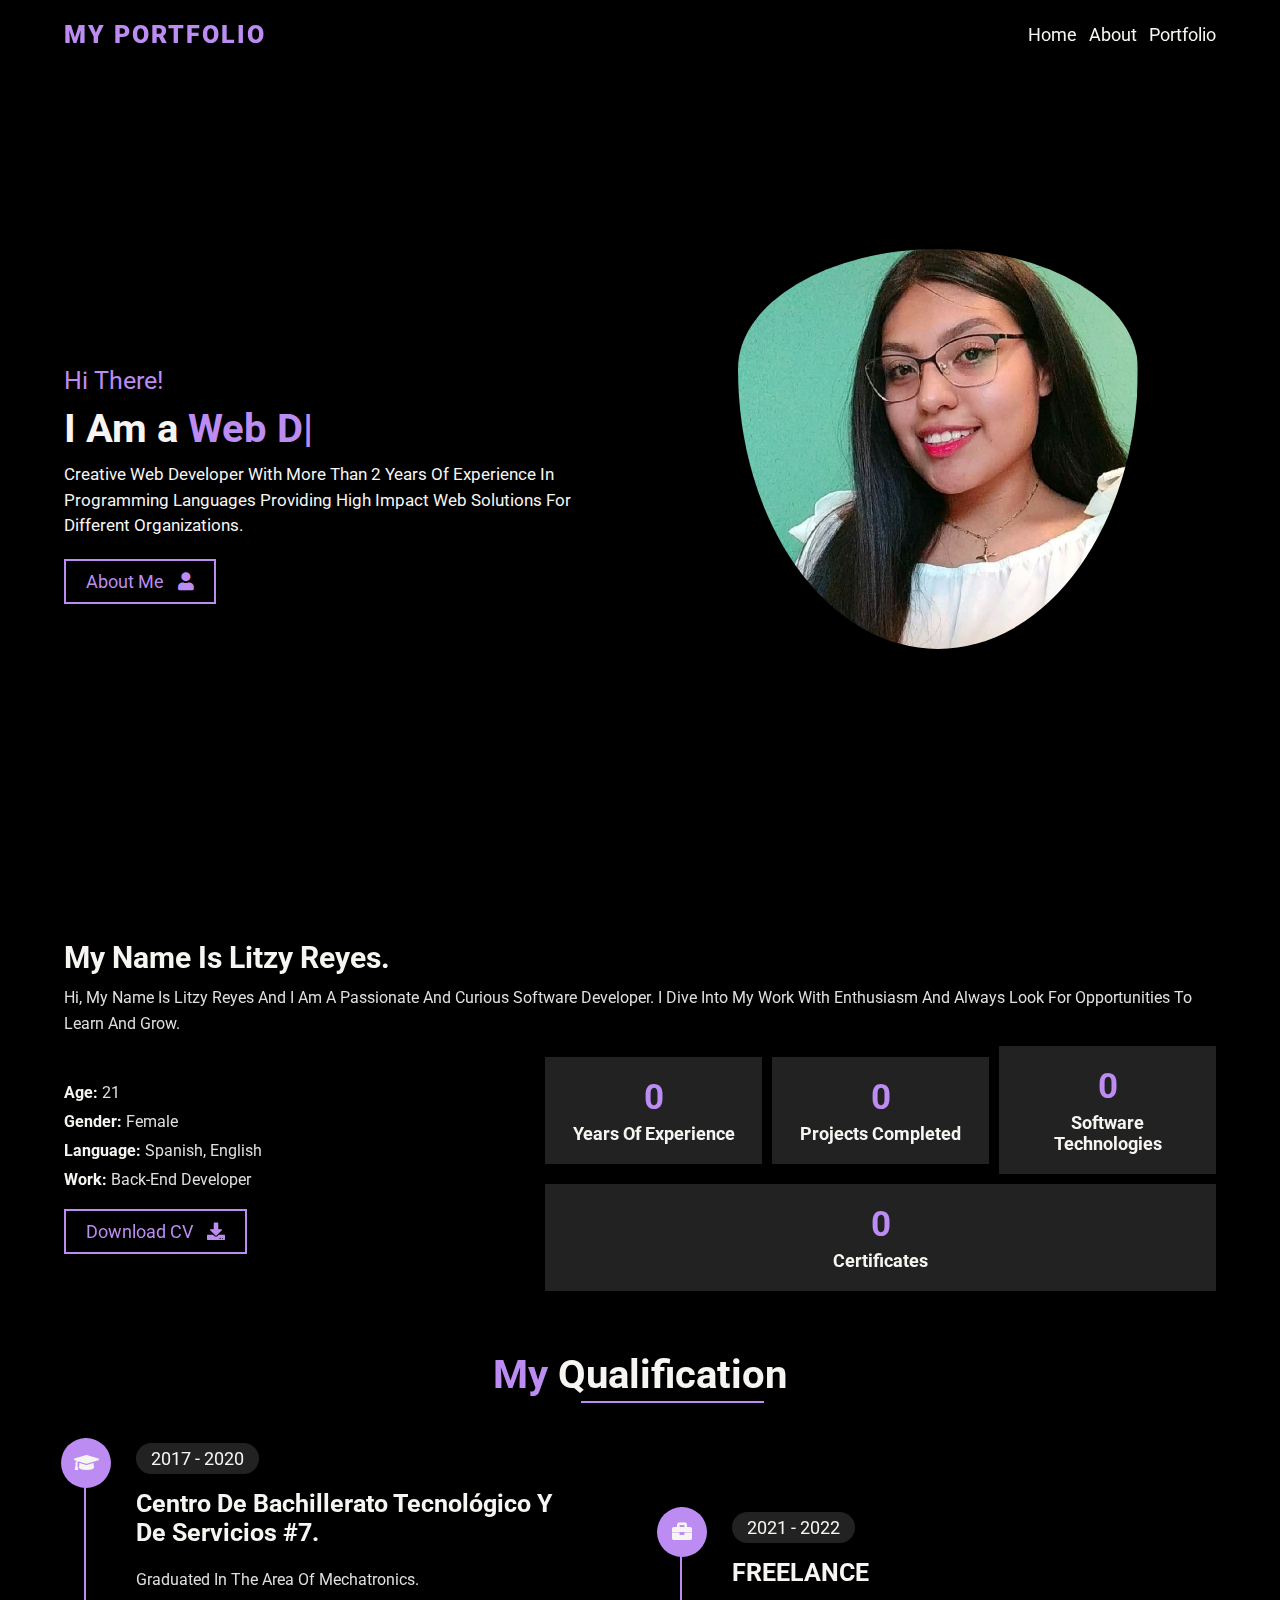
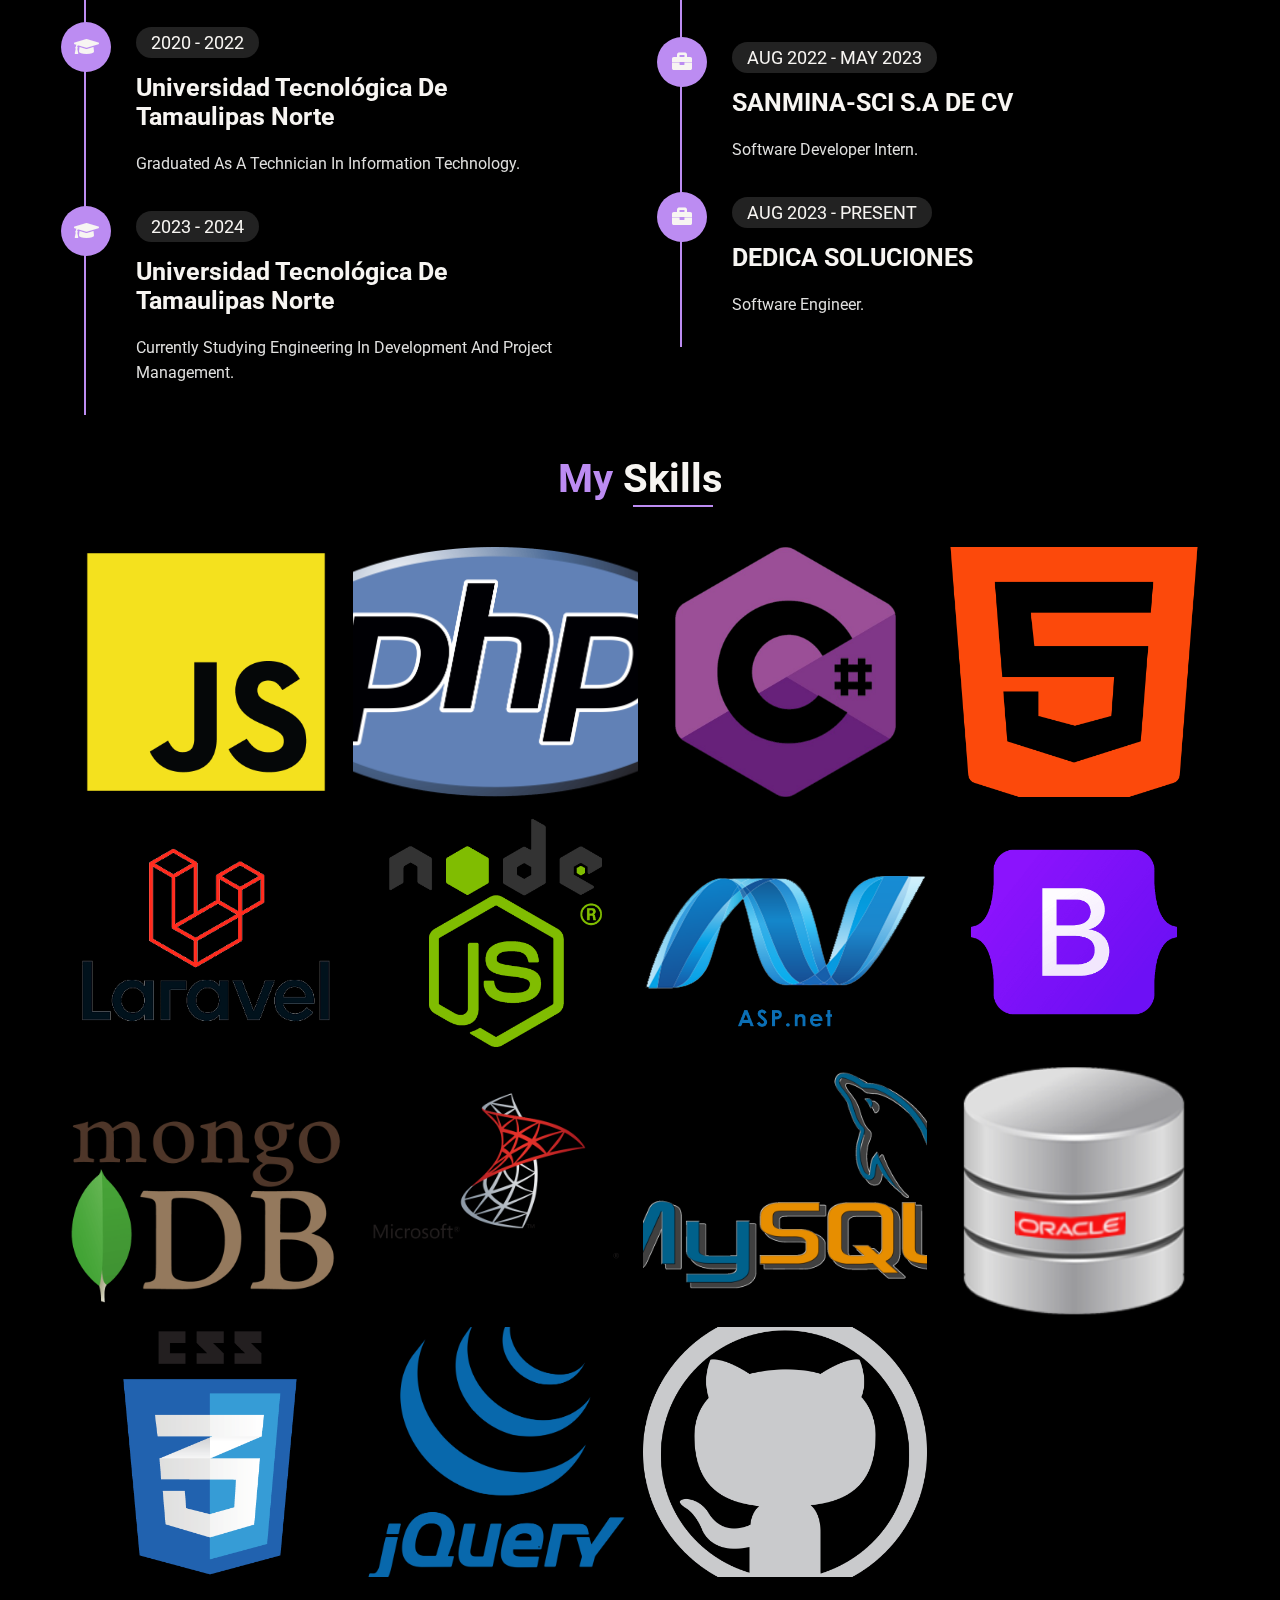
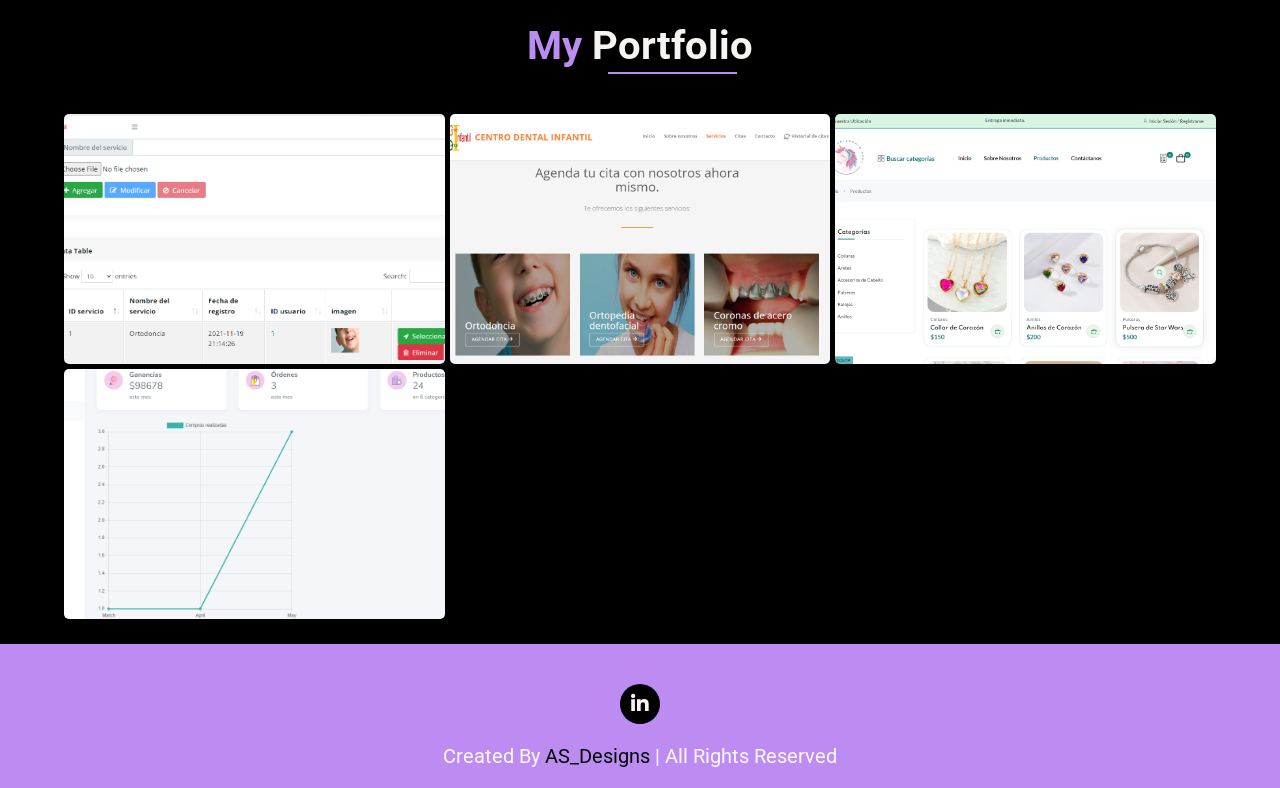
<file: lastPortfolio/index.html>
<!DOCTYPE html>
<html lang="en">
<head>

    <meta charset="UTF-8">
    <meta http-equiv="X-UA-Compatible" content="IE=edge">
    <meta name="viewport" content="width=device-width, initial-scale=1.0">

    <!-- Title -->
    <title>Litzy | Personal Portfolio</title>

    <!-- Font-Awesome CSS -->
    <link rel="stylesheet" href="assets/vendors/font-awesome/css/all.min.css" />

    <!-- Swiper CSS -->
    <link rel="stylesheet" href="assets/vendors/swiper/swiper.css" />

    <!-- Magnific-Popup CSS -->
    <link rel="stylesheet" href="assets/vendors/magnific-popup/magnific-popup.css" />

    <!-- Custom Stylesheets -->
    <link rel="stylesheet"  href="assets/css/main.css" />
    <link rel="stylesheet" href="assets/css/responsive.css" />

</head>
<body>


    <!-------------------- Scroll-Top Area (Start) -------------------->
    <a href="#home" class="scroll-top">
        <i class="fas fa-angle-up"></i>
    </a>
    <!-------------------- Scroll-Top Area (End) -------------------->

        

    <!-------------------- Header Area (Start) -------------------->
    <header class="header">

        <!-- Logo -->
        <a class="logo" href="#home">
            <h2> My portfolio </h2> 
            <!-- <img src="assets/images/logo.png" alt="logo" /> -->
        </a>
        <!-- Logo End -->

        <!-- Navbar -->
        <nav class="navbar">
            <a href="#home">home</a>
            <a href="#about">about</a>
            <a href="#portfolio">portfolio</a>
        </nav>

        <!-- Menubar -->
        <div class="fas fa-bars" id="menu-btn"></div>
        
    </header>
    <!-------------------- Header Area (End) -------------------->
 


    <!-------------------- Home Area (Start) -------------------->
    <section class="home" id="home">

        <div class="box-container">

            <div class="content">
                <div class="text">
                    <h2>Hi there!</h1>
                    <h1>I Am a <span class="typing-text"></span></h1>
                    <p>Creative web developer with more than 2 years of experience in programming languages providing high impact web solutions for different organizations.</p>
                    <a href="#about" class="btn">about me <i class="fas fa-user"></i></a>
                </div>
            </div>
    
            <div class="image">
                <img src="assets/images/About/mi foto.jpg" alt="Home-Image">
            </div>

        </div>

    </section>

    <!-------------------- Home Area (End) -------------------->



    <!-------------------- About Area (Start) -------------------->
    <section class="about" id="about">

        <div class="box-container">

       
    
            <div class="content">

                <h2>My name is Litzy Reyes.</h2>
                <p>Hi, my name is Litzy Reyes and I am a passionate and curious software developer. I dive into my work with enthusiasm and always look for opportunities to learn and grow.</p>
   
                <div class="about-info">

                    <div class="info">
                        <h4>Age: <span>21</span></h4>
                        <h4>Gender: <span>Female</span></h4>
                        <h4>Language: <span>Spanish, english</span></h4>
                        <h4>Work: <span>Back-End developer</span></h4>
                        <a href="CV_LITZYREYES.pdf" download="LitzyReyes_CV.pdf" class="btn">Download CV <i class="fas fa-download"></i></a>
                    </div>

                    <div class="counting">

                        <div class="box">
                            <h1 class="count" data-count="2">2+</h1>
                            <h3>years of experience</h3>
                        </div>
                        
                        <div class="box">
                            <h1 class="count" data-count="10">10+</h1>
                            <h3>projects completed</h3>
                        </div>
            
                        <div class="box">
                            <h1 class="count" data-count="12">12+</h1>
                            <h3>Software technologies</h3>
                        </div>
                                    
                        <div class="box">
                            <h1 class="count" data-count="2">2+</h1>
                            <h3>Certificates</h3>
                        </div>
                    
                    </div>

                </div>
                
            </div>
            
        </div>

        <!-- <div class="skill-container">

            <div class="heading">
                <h2>my <span>skills</span></h2>
            </div>
    
            <div class="skills">
                <div class="skill-item item1">
                    <div class="box">
                        <h3>HTML5<span> 60% </span> </h3>
                        <div class="progress-bar"> <span></span> </div>
                    </div>
                    <div class="box">
                        <h3>CSS3<span> 50% </span> </h3>
                        <div class="progress-bar"> <span></span> </div>
                    </div>
                    <div class="box">
                        <h3>JQuery<span> 85% </span> </h3>
                        <div class="progress-bar"> <span></span> </div>
                    </div>
                   
                </div>
    
                <div class="skill-item item2">
                    <div class="box">
                        <h3>Javascript<span> 85% </span> </h3>
                        <div class="progress-bar"> <span></span> </div>
                    </div>
                    <div class="box">
                        <h3>C# <span> 70% </span> </h3>
                        <div class="progress-bar"> <span></span> </div>
                    </div>
                    <div class="box">
                        <h3>PHP<span> 85% </span> </h3>
                        <div class="progress-bar"> <span></span> </div>
                    </div>
                </div>
                <div class="skill-item item3">
                    <div class="box">
                        <h3>Oracle DB<span> 90% </span> </h3>
                        <div class="progress-bar"> <span></span> </div>
                    </div>
                    <div class="box">
                        <h3>MYSQL WORKBENCH  <span> 90% </span> </h3>
                        <div class="progress-bar"> <span></span> </div>
                    </div>
                    <div class="box">
                        <h3>SQL Server<span> 90% </span> </h3>
                        <div class="progress-bar"> <span></span> </div>
                    </div>
                </div>
                 <div class="skill-item item4">
                   
                    <div class="box">
                        <h3>Bootstrap<span> 85% </span> </h3>
                        <div class="progress-bar"> <span></span> </div>
                    </div>
                </div>
                <div class="skill-item item5">
                    
                    <div class="box">
                        <h3>Laravel <span> 90% </span> </h3>
                        <div class="progress-bar"> <span></span> </div>
                    </div>
                    <div class="box">
                        <h3>.NET<span> 90% </span> </h3>
                        <div class="progress-bar"> <span></span> </div>
                    </div>
                    <div class="box">
                        <h3>NodeJS <span> 90% </span> </h3>
                        <div class="progress-bar"> <span></span> </div>
                    </div>
                </div>
                <div class="skill-item item6">
                    <div class="box">
                        <h3>Mongo DB<span> 90% </span> </h3>
                        <div class="progress-bar"> <span></span> </div>
                    </div>
                
            </div>

            </div>
    
        </div> -->

    </section>
    
    <!-------------------- Qualification Area (Start) -------------------->
    <section class="qualification">

        <div class="heading">
            <h2>my <span>qualification</span></h2>
        </div>

        <div class="box-container">

            <div class="education">

                <div class="experience-item">
                    <i class="fas fa-graduation-cap"></i>
                    <div class="content">
                        <span>2017 - 2020</span>
                        <h3>Centro de Bachillerato Tecnológico y de Servicios #7.</h3>
                        <p>Graduated in the area of Mechatronics.                        </p>
                    </div>
                </div>
    
                <div class="experience-item">
                    <i class="fas fa-graduation-cap"></i>
                    <div class="content">
                        <span>2020 - 2022</span>
                        <h3>Universidad Tecnológica de Tamaulipas Norte</h3>
                        <p>Graduated as a technician in Information Technology.</p>
                    </div>
                </div>
        
                <div class="experience-item">
                    <i class="fas fa-graduation-cap"></i>
                    <div class="content">
                        <span>2023 - 2024</span>
                        <h3>Universidad Tecnológica de Tamaulipas Norte</h3>
                        <p>Currently studying engineering in development and project
                            management.</p>
                    </div>
                </div>

            </div>

            <div class="experience">
                <div class="experience-item">
                    <i class="fas fa-briefcase"></i>
                    <div class="content">
                        <span>2021 - 2022</span>
                        <h3>FREELANCE</h3>
                    </div>
                </div>
    
                <div class="experience-item">
                    <i class="fas fa-briefcase"></i>
                    <div class="content">
                        <span>AUG 2022 - MAY 2023</span>
                        <h3>SANMINA-SCI S.A DE CV</h3>
                        <p>Software developer intern.</p>
                    </div>
                </div>
    
                <div class="experience-item">
                    <i class="fas fa-briefcase"></i>
                    <div class="content">
                        <span>AUG 2023 - PRESENT</span>
                        <h3>DEDICA SOLUCIONES</h3>
                        <p>Software engineer.</p>
                    </div>
                </div>
            </div>

        </div>
    </section>
    <!-------------------- About Area (End) -------------------->
    <section class="portfolio" id="qualification">

        <div class="heading">
            <h2>My <span>skills</span></h2>
        </div>

        <div class="gallery">
            <div class="box-container-qualification">
                <div class="portfolio-item image web">
                    <img src="assets/images/Logos/js.png" alt="Portfolio-Image" />
                </div>
                
                <div class="portfolio-item image web">
                    <img src="assets/images/Logos/php.png" alt="Portfolio-Image" />
                    
                </div>
                  <div class="portfolio-item image web">
                    <img src="assets/images/Logos/csharp.png" alt="Portfolio-Image" />
                  
                </div> 
                <div class="portfolio-item image web">
                    <img src="assets/images/Logos/html-5.png" alt="Portfolio-Image" />
                   
                </div>
            </div>
            <div class="box-container-qualification">
                <div class="portfolio-item image web">
                    <img src="assets/images/Logos/laravel.png" alt="Portfolio-Image" />
                </div>
                
                <div class="portfolio-item image web">
                    <img src="assets/images/Logos/node.png" alt="Portfolio-Image" />
                    
                </div>
                  <div class="portfolio-item image web">
                    <img src="assets/images/Logos/net.png" alt="Portfolio-Image" />
                  
                </div> 
                <div class="portfolio-item image web">
                    <img src="assets/images/Logos/boostrap.png" alt="Portfolio-Image" height="100px !important" />
                   
                </div>
            </div>
            <div class="box-container-qualification">
                <div class="portfolio-item image web">
                    <img src="assets/images/Logos/mongo.png" alt="Portfolio-Image" />
                </div>
                
                <div class="portfolio-item image web">
                    <img src="assets/images/Logos/sqlserver.png" alt="Portfolio-Image" />
                    
                </div>
                  <div class="portfolio-item image web">
                    <img src="assets/images/Logos/mysql.png" alt="Portfolio-Image" />
                  
                </div> 
                <div class="portfolio-item image web">
                    <img src="assets/images/Logos/oracle.png" alt="Portfolio-Image" height="100px !important" />
                   
                </div>
            </div>
            <div class="box-container-qualification">
                <div class="portfolio-item image web">
                    <img src="assets/images/Logos/css3.png" alt="Portfolio-Image" />
                </div>
                
                <div class="portfolio-item image web">
                    <img src="assets/images/Logos/jquery.png" alt="Portfolio-Image" />
                    
                </div>
                  <div class="portfolio-item image web">
                    <img src="assets/images/Logos/github.png" alt="Portfolio-Image" />
                  
                </div> 
                
            </div>
        </div>
        
    </section>
    


    <!-------------------- Qualification Area (End) -------------------->



    <!-------------------- Services Area (Start) -------------------->
 
    <!-------------------- Services Area (End) -------------------->



    <!-------------------- Portfolio Area (Start) -------------------->
    <section class="portfolio" id="portfolio">

        <div class="heading">
            <h2>My <span>portfolio</span></h2>
        </div>

        <div class="gallery">
            <div class="box-container">
                <div class="portfolio-item image web">
                    <img src="assets/images/Portfolio/dashboard cdi.png" alt="Portfolio-Image" />
                    <div class="content">
                        <h4>Dashboard Centro Dental</h4>
                        <p>Developed with PHP</p>
                        <a data-effect="mfp-newspaper" id="dash_centro" href="assets/images/Portfolio/ncm_shop.png" class="view-btn"><i class="fas fa-search-plus"></i></a>
                    </div>
                </div>
                
                <div class="portfolio-item image web">
                    <img src="assets/images/Portfolio/centrodental.png" alt="Portfolio-Image" />
                    <div class="content">
                        <h4>Centro dental infantil </h4>
                        <p>Developed with PHP & JS</p>
                        <a data-effect="mfp-newspaper" id="centro" href="assets/images/Portfolio/citas_cdi.png" class="view-btn"><i class="fas fa-search-plus"></i></a>
                    </div>
                </div>
                  <div class="portfolio-item image web">
                    <img src="assets/images/Portfolio/unicornioazul.png" alt="Portfolio-Image" />
                    <div class="content">
                        <h4>Unicornio azul</h4>
                        <p>Developed with Laravel & JS</p>
                        <a data-effect="mfp-newspaper" id="unicornio" href="assets/images/Portfolio/ncm_shop.png" class="view-btn"><i class="fas fa-search-plus"></i></a>
                    </div>
                </div> 
                <div class="portfolio-item image web">
                    <img src="assets/images/Portfolio/dashboard_unicornio.png" alt="Portfolio-Image" />
                    <div class="content">
                        <h4>Dashboard Unicornio Azul</h4>
                        <p>Developed with Laravel & JS</p>
                        <a data-effect="mfp-newspaper" id="dash_unicornio" href="assets/images/Portfolio/ncm_shop.png" class="view-btn"><i class="fas fa-search-plus"></i></a>
                    </div>
                </div>
            </div>
    
        </div>
        
    </section>
    <!-------------------- Portfolio Area (End) -------------------->
    <div class="modal-parent">
        <div class="modal"></div>
    </div>

    <!-------------------- Footer Area (Start) -------------------->
    <footer>
        <div class="social">
            <a href="https://www.linkedin.com/in/litzy-reyes-b43440247/" class="fab fa-linkedin-in"></a>
        </div>

        <div class="content">
            <p>created by <span>AS_Designs</span> | all rights reserved</p>
        </div>
    </footer>
    <!-------------------- Footer Area (End) -------------------->

    <!-- JQuery -->
    <script src="assets/vendors/jquery/jquery-3.6.0.js"></script>

    <!-- SWIPER JS -->
    <script src="assets/vendors/swiper/swiper.js"></script>

    <!-- Magnific-Popup JS -->
    <script src="assets/vendors/magnific-popup/jquery.magnific-popup.js"></script>

    <!-- Typed JS -->
    <script src="assets/vendors/typed/typed.js"></script>

    <!-- Custom Script File -->
    <script src="assets/js/script.js"></script>
    <script src="assets/js/scroll-spy.js"></script>
    <script src="assets/js/counter-up.js"></script>
    <script src="assets/js/portfolio.js"></script>
    <script src="assets/js/testi-slider.js"></script>
    <script src="assets/js/blog-slider.js"></script>

    <!---------------- Custom Script ---------------->

    <!-- Typed Script -->
    <script>
        var typed = new Typed('.typing-text', {

            strings: ['Web developer'],
            typeSpeed: 120,
            loop: true
        });
    </script>

    <!-- Contact-Form Script -->
    
    </script>
    <script src="assets/js/app.js"></script>
</body>
</html>
</file>
<file: lastPortfolio/assets/css/main.css>
/* Table of Contents
----------------------------------

0- Global CSS
1- Heading CSS
2- Button CSS
3- Header Area CSS
4- Home Area CSS
5- About Area CSS
6- Qualification Area CSS 
7- Services Area CSS
8- Portfolio Area CSS
9- Testimonials Area CSS
10- Blog Area CSS
11- Contact Area CSS
12- Footer Area CSS
13- Scroll-Top Area CSS

*/


/*--------------------- 0- Global CSS (Start) ---------------------*/
@import url('https://fonts.googleapis.com/css2?family=Roboto:wght@100;300;400;500;700;900&display=swap');

:root{
    --purple: #BC8CF2;
    --black: #000000;
    --white: #F7F5F2;
    --grey: #DFDFDE;
}

*{
    font-family: 'Roboto', sans-serif;
    -webkit-box-sizing: border-box;
            box-sizing: border-box;
    margin: 0;
    padding: 0;
    text-decoration: none;
    text-transform: capitalize;
    border: none;
    outline: none;
    -webkit-transition: all 0.2s linear;
       -moz-transition: all 0.2s linear;
         -o-transition: all 0.2s linear;
  	        transition: all 0.2s linear;
}

*::selection{
    color: var(--white);
    background-color: var(--purple);
}

html{
    font-size: 62.5%;
    overflow-x: hidden;
    scroll-behavior: smooth;
    scroll-padding-top: 6rem;
}

body{
    background-color: var(--black);
}

section{
    padding: 2rem 5%;
}

::-webkit-scrollbar{
    width: 0.8rem;
}

::-webkit-scrollbar-thumb{
    border-radius: 1rem;
    background-color: var(--purple);
}

::-webkit-scrollbar-track{
    background-color: var(--black);
}

.swiper-pagination-bullet{
    height: 1rem;
    width: 1rem;
    border-radius: 50rem;
    background-color: var(--grey);
}

.swiper-pagination-bullet-active{
    width: 3rem;
    background: var(--purple);
}

/*--------------------- 0- Global CSS (End) ---------------------*/



/*--------------------- 1- Heading CSS (Start) ---------------------*/
.heading{
    margin-bottom: 2rem;
}

.heading h2{
    text-align: center;
    padding-bottom: 2rem;
    color:var(--purple);
    font-size: 4rem;
}

.heading h2 span{
    position: relative;
    z-index: 0;
    color: var(--white);
}

.heading h2 span::before{
    content: '';
    position: absolute;
    bottom: -0.5rem; left: 0;
    z-index: -1;
    background: var(--purple);
    height: 0.2rem;
    width: 80%;
    margin-left: 10%;
}

/*--------------------- 1- Heading CSS (End) ---------------------*/



/*--------------------- 2- Button CSS (Start) ---------------------*/
.btn{
    display: inline-block;
    padding: 1rem 2rem;
    font-size: 1.8rem;
    color: var(--purple);
    background-color: transparent;
    border: 0.2rem solid var(--purple);
}

.btn i{
    padding-left: 1rem;
}

.btn:hover{
    color: var(--white);
    background-color: var(--purple);
    cursor: pointer;
}

/*--------------------- 2- Button CSS (End) ---------------------*/



/*--------------------- 3- Header Area CSS (Start) ---------------------*/
header{
    position: fixed;
    top: 0;
    left: 0;
    width: 100%;
    padding: 2rem 5%;
    display: -webkit-box;
    display: -ms-flexbox;
    display: flex;
    -webkit-box-pack: justify;
    -ms-flex-pack: justify;
    justify-content: space-between;
    -webkit-box-align: center;
    -ms-flex-align: center;
    align-items: center;
    background: transparent;
    -webkit-transition: all 0.5s linear;
       -moz-transition: all 0.5s linear;
         -o-transition: all 0.5s linear;
            transition: all 0.5s linear;
    z-index: 999;
}

header.sticky{
    border-bottom: 0.1rem solid var(--grey);
    background: rgba(0, 0, 0, 0.8);
}

header .logo h2{
    font-size: 2.5rem;
    font-weight: 900;
    color: var(--purple);
    text-transform: uppercase;
    letter-spacing: 0.2rem;
}

header .navbar a{
    color: var(--white);
    font-size: 1.8rem;
    margin-left: 1rem;
}

header .navbar a:hover,
header .navbar a.active{
    color: var(--purple);
}

header #menu-btn{
    font-size: 3rem;
    color: var(--white);
    cursor: pointer;
    -webkit-transition: all 0.5s linear;
       -moz-transition: all 0.5s linear;
         -o-transition: all 0.5s linear;
            transition: all 0.5s linear;
    display: none;
}

header .fa-times{
    -webkit-transform: rotate(180deg);
            transform: rotate(180deg);
}

header #menu-btn:hover{
    color: var(--purple);
}

/*--------------------- 3- Header Area CSS (End) ---------------------*/



/*--------------------- 4- Home Area CSS (Start) ---------------------*/
.home{
    padding: 0rem 5%;
    background-color: var(--black);
    min-height: 100vh;
}

.home .box-container{
    min-height: 100vh;
    display: -webkit-box;
    display: -ms-flexbox;
    display: flex;
    -webkit-box-pack: center;
    -ms-flex-pack: center;
    justify-content: center;
    -webkit-box-align: center;
    -ms-flex-align: center;
    align-items: center;
    -ms-flex-wrap: wrap;
    flex-wrap: wrap;
    gap: 4rem;
}

.home .image{
    text-align: center;
    -webkit-box-flex: 1;
      -ms-flex: 1 1 40rem;
          flex: 1 1 40rem;

}

.home .image img{
    height: 40rem;
    width: 40rem;
    border-radius: 50% 50% 50% 50% / 30% 30% 70% 70% ;
    object-fit:cover;
}

.home .content{
    -webkit-box-flex: 1;
    -ms-flex: 1 1 40rem;
        flex: 1 1 40rem;

    display: -webkit-box;
    display: -ms-flexbox;
    display: flex;

    -webkit-box-pack: center;
    -ms-flex-pack: center;
    justify-content: center;

    -webkit-box-align: center;
    -ms-flex-align: center;
    align-items: center;

    margin-top: 7rem;
}

.home .content h2{
    font-size: 2.5rem;
    font-weight: 400;
    color: var(--purple);
}

.home .content h1{
    font-size: 4rem;
    color: var(--white);
    padding: 1rem 0;
    text-transform: none;
}

.home .content h1 span{
    color: var(--purple);

}

.home .content p{
    font-size: 1.7rem;
    font-weight: 400;
    color: var(--white);
    padding-bottom: 2rem;
    line-height: 1.5;
}
/*--------------------- 4- Home Area CSS (End) ---------------------*/



/*--------------------- 5- About Area CSS (Start) ---------------------*/
.about .box-container{
    display: -webkit-box;
    display: -ms-flexbox;
    display: flex;
    -webkit-box-pack: center;
    -ms-flex-pack: center;
    justify-content: center;
    -ms-flex-wrap: wrap;
    flex-wrap: wrap;
    gap: 2rem;
    padding: 2rem 0;
}

.about .image{
    width: 32rem;
    text-align: center;
}

.about .image img{
    width: 100%;
    border: 1rem solid var(--purple);
}

.about .content{
    -webkit-box-flex: 1;
    -ms-flex: 1 1 55rem;
        flex: 1 1 55rem;
}

.about .content h2{
    font-size: 3rem;
    color: var(--white);
    padding-bottom: 1rem;
}

.about .content > p{
    font-size: 1.6rem;
    color: var(--grey);
    line-height: 1.6;
    padding-bottom: 1rem;
}

.about .content .about-info{
    display: -webkit-box;
    display: -ms-flexbox;
    display: flex;
    -webkit-box-pack: start;
    -ms-flex-pack: start;
        justify-content: flex-start;
    -webkit-box-align: center;
    -ms-flex-align: center;
    align-items: center;
    -ms-flex-wrap: wrap;
    flex-wrap: wrap;
    gap: 1rem;
}

.about .content .about-info .info{
    -webkit-box-flex: 1;
    -ms-flex: 1 1 15rem;
        flex: 1 1 15rem;
}

.about .content .about-info .info h4{
    font-size: 1.6rem;
    color: var(--white);
    padding-bottom: 1rem;
}

.about .content .about-info .info span{
    font-size: 1.6rem;
    font-weight: 400;
    color: var(--grey);
}

.about .content .about-info .info .btn{
    margin-top: 1rem;
}

.counting{
    -webkit-box-flex: 1;
    -ms-flex: 1 1 35rem;
        flex: 1 1 35rem;
    display: -webkit-box;
    display: -ms-flexbox;
    display: flex;
    -webkit-box-align: center;
    -ms-flex-align: center;
    align-items: center;
    -webkit-box-pack: center;
    -ms-flex-pack: center;
    justify-content: center;
    -ms-flex-wrap: wrap;
        flex-wrap: wrap;
    gap: 1rem;
}

.counting .box{
    -webkit-box-flex: 1;
    -ms-flex: 1 1 18rem;
        flex: 1 1 18rem;
    text-align: center;
    background-color: #222;
    padding: 2rem;
}

.counting .box .count{
    font-size: 3.5rem;
    color: var(--purple);
    padding-bottom: 0.5rem;
}

.counting .box h3{
    font-size: 1.8rem;
    color: var(--white);
}

.skill-container{
    padding: 2rem 0;
}

.skills{
    display: -webkit-box;
    display: -ms-flexbox;
    display: flex;
    -ms-flex-wrap: wrap;
        flex-wrap: wrap;
}

.skill-item{
    -webkit-box-flex: 1;
    -ms-flex: 1 1 30rem;
        flex: 1 1 30rem;
    margin-right: 1.5rem;
}

.skill-item .box{
    padding:1rem 0;
}

 .skill-item .box h3{
    display: -webkit-box;
    display: -ms-flexbox;
    display: flex;
    -webkit-box-pack: justify;
        -ms-flex-pack: justify;
    justify-content: space-between;
    padding:.7rem 0;
    font-size: 1.7rem;
    color: var(--white);
    font-weight: 400;
}

 .skill-item .box .progress-bar{
    width:100%;
    background:#222;
    overflow:hidden;
    height:1rem;
    border-radius: 50rem;
}

 .skill-item .box .progress-bar span{
    display:block;
    height:100%;
    background: var(--purple);
}

 .skill-item.item1 .box:nth-child(1) .progress-bar span{
    width:60%;
}

 .skill-item.item1 .box:nth-child(2) .progress-bar span{
    width:70%;
}

 .skill-item.item1 .box:nth-child(3) .progress-bar span{
    width:70%;
}

.skill-item.item2 .box:nth-child(1) .progress-bar span{
    width:90%;
}

 .skill-item.item2 .box:nth-child(2) .progress-bar span{
    width:85%;
}

 .skill-item.item2 .box:nth-child(3) .progress-bar span{
    width:80%;
}
.skill-item.item3 .box:nth-child(1) .progress-bar span{
    width:90%;
}
.skill-item.item3 .box:nth-child(2) .progress-bar span{
    width:90%;
}
.skill-item.item3 .box:nth-child(3) .progress-bar span{
    width:90%;
}

.skill-item.item4 .box:nth-child(1) .progress-bar span{
    width:70%;
}
.skill-item.item4 .box:nth-child(2) .progress-bar span{
    width:80%;
}.skill-item.item4 .box:nth-child(3) .progress-bar span{
    width:85%;
}
.skill-item.item5 .box:nth-child(1) .progress-bar span{
    width:90%;
}
.skill-item.item5 .box:nth-child(2) .progress-bar span{
    width:90%;
}
.skill-item.item5 .box:nth-child(3) .progress-bar span{
    width:90%;
}
.skill-item.item6 .box:nth-child(1) .progress-bar span{
    width:90%;
}
/*--------------------- 5- About Area CSS (End) ---------------------*/



/*--------------------- 6- Qualification Area CSS (Start) ---------------------*/
.qualification .box-container{
    display: -webkit-box;
    display: -ms-flexbox;
    display: flex;
    -webkit-box-pack: center;
    -ms-flex-pack: center;
    justify-content: center;
    -webkit-box-align: center;
    -ms-flex-align: center;
    align-items: center;
    -ms-flex-wrap: wrap;
    flex-wrap: wrap;
    gap: 4rem;
}

.education, .experience{
    -webkit-box-flex: 1;
    -ms-flex: 1 1 40rem;
        flex: 1 1 40rem;
}

.experience-item{
    position: relative;
    -webkit-box-flex: 1;
    -ms-flex: 1 1 40rem;
        flex: 1 1 40rem;
    padding: 0 3rem 2rem 3rem;
    border-left: 0.2rem solid var(--purple);
    margin-left: 2rem;
}

.experience-item i{
    position: absolute;
    top: 0; 
    left: -2.5rem;
    height:5rem;
    width: 5rem;
    border-radius: 50%;
    line-height: 5rem;
    text-align: center;
    font-size: 2rem;
    color:var(--white);
    background:var(--purple);
}

.experience-item .content{
    border-radius: 0.5rem;
    padding: 1rem 2rem;
    border-left: 2rem;
}

.experience-item span{
    background: #222;
    color: var(--white);
    padding: 0.5rem 1.5rem;
    font-size: 1.8rem;
    border-radius: 50rem;
}

.experience-item h3{
    font-size: 2.5rem;
    color: var(--white);
    padding: 2rem 0;
}

.experience-item p{
    color: var(--grey);
    font-size: 1.6rem;
    line-height: 2.5rem;
}

/*--------------------- 6- Qualification Area CSS (End) ---------------------*/



/*--------------------- 7- Services Area CSS (Start) ---------------------*/
.service .box-container{
    display: -webkit-box;
    display: -ms-flexbox;
    display: flex;
    -webkit-box-pack: center;
    -ms-flex-pack: center;
    justify-content: center;
    -webkit-box-align: center;
    -ms-flex-align: center;
    align-items: center;
    -ms-flex-wrap: wrap;
    flex-wrap: wrap;
    gap: 1.5rem;
}

.service-item{
    -webkit-box-flex: 1;
    -ms-flex: 1 1 33rem;
        flex: 1 1 33rem;
    background-color: var(--black);
    padding: 4rem 3rem;
    text-align: center;
    border: 0.1rem solid rgba(255,255, 255, 0.3);
    border-radius: 0.5rem;
    -webkit-transition: all 0.5s linear;
       -moz-transition: all 0.5s linear;
         -o-transition: all 0.5s linear;
            transition: all 0.5s linear;
}

.service-item:hover{
    background-color: var(--purple);
}

.service-item i{
    color: var(--white);
    font-size: 4rem;
}

.service-item h3{
    font-size: 2rem;
    color: var(--white);
    padding: 1.5rem 0;
}

.service-item p{
    font-size: 1.6rem;
    color: var(--grey);
    line-height: 1.6;
}

.service-item:hover p{
    color: var(--white);
}

/*--------------------- 7- Services Area CSS (End) ---------------------*/



/*--------------------- 8- Portfolio Area CSS (Start) ---------------------*/
.controls{
    display: -webkit-box;
    display: -ms-flexbox;
    display: flex;
    -webkit-box-pack: center;
    -ms-flex-pack: center;
    justify-content: center;
    -webkit-box-align: center;
    -ms-flex-align: center;
    align-items: center;
    -ms-flex-wrap: wrap;
    flex-wrap: wrap;
    list-style-type: none;
    margin-top: 2rem;
}

.controls .button{
    cursor: pointer;
    margin: 0.5rem;
}

.controls .button.active{
    cursor: pointer;
    background-color: var(--purple);
    color: var(--white);
}

.portfolio .box-container{
    display: -ms-grid;
    display: grid;
    grid-template-columns: repeat(auto-fit, minmax(33rem, 1fr));
    gap: 0.5rem;
    padding: .5rem 0; 
}
.portfolio .box-container-qualification{
        display: grid;
        grid-template-columns: repeat(4, minmax(0, 1fr));
        gap: 0.5rem;
        padding: 0.5rem 0;     
}
.portfolio-item{
    border-radius: 0.5rem;
    height: 25rem;
    overflow: hidden;
    position: relative;
}

.portfolio-item img{
    height: 100%;
    width: 100%;
    object-fit: cover;
}

.portfolio-item .content{
    content: '';
    position: absolute;
    top: 10%;
    left: 10%;
    height: 80%;
    width: 80%;
    border-radius: 0.5rem;
    background-color: rgba(0, 0, 0, 0.8);
    display: -webkit-box;
    display: -ms-flexbox;
    display: flex;
    -webkit-box-pack: center;
    -ms-flex-pack: center;
    justify-content: center;
    -webkit-box-align: center;
    -ms-flex-align: center;
    align-items: center;
    -webkit-box-orient: vertical;
    -webkit-box-direction: normal;
        -ms-flex-direction: column;
            flex-direction: column;
    -webkit-transform: scale(0);
            transform: scale(0);
}

.portfolio-item .content h4{
    font-size: 2rem;
    font-weight: bold;
    color: var(--purple);
    transform-origin: top;
    -webkit-transform: translateY(-10rem);
            transform: translateY(-10rem);
    opacity: 0;
    padding-bottom: 1rem;
    -webkit-transition: all 0.4s linear;
       -moz-transition: all 0.4s linear;
         -o-transition: all 0.4s linear;
            transition: all 0.4s linear;
}

.portfolio-item .content p{
    font-size: 1.8rem;
    font-weight: 400;
    color: var(--white);
    transform-origin: top;
    -webkit-transform: translateY(-10rem);
            transform: translateY(-10rem);
    opacity: 0;
    -webkit-transition: all 0.4s linear;
       -moz-transition: all 0.4s linear;
         -o-transition: all 0.4s linear;
            transition: all 0.4s linear;
}

.portfolio-item .content .view-btn{
    font-size: 2rem;
    color: var(--purple);
    transform-origin: top;
    -webkit-transform: translateY(-10rem);
            transform: translateY(-10rem);
    opacity: 0;
    -webkit-transition: all 0.4s linear;
       -moz-transition: all 0.4s linear;
         -o-transition: all 0.4s linear;
            transition: all 0.4s linear;
    border-radius: 5rem;
    margin-top: 1.5rem;
}

.portfolio-item:hover .content{
    -webkit-transform: scale(1);
            transform: scale(1);
}

.portfolio-item:hover .content h4{
    -webkit-transform: translateY(0);
            transform: translateY(0);
    opacity: 1;
}

.portfolio-item:hover .content p{
    -webkit-transform: translateY(0);
            transform: translateY(0);
    opacity: 1;
}

.portfolio-item:hover .content .view-btn{
    -webkit-transform: translateY(0);
            transform: translateY(0);
    opacity: 1;
}

.portfolio-item:hover img{
    -webkit-transform: scale(1.2);
            transform: scale(1.2);
}

/*CSS3 Animation Effects for Magnific Popup*/

/* start state */
.mfp-newspaper  .mfp-with-anim {
    opacity: 0;
    -webkit-transition: all 0.2s ease-in-out; 
            transition: all 0.2s ease-in-out; 

    -webkit-transform: scale(0) rotate(500deg);
            transform: scale(0) rotate(500deg);
}
.mfp-newspaper.mfp-bg {
    opacity: 0;
    -webkit-transition: all 0.2s ease-in-out; 
            transition: all 0.2s ease-in-out; 
}
  
/* animate in */
.mfp-newspaper.mfp-ready .mfp-with-anim {
    opacity: 1;
    -webkit-transform: scale(1) rotate(0deg);
            transform: scale(1) rotate(0deg);
}
.mfp-newspaper.mfp-ready.mfp-bg {
    opacity: 0.8;
}
  
/* animate out */
.mfp-newspaper.mfp-removing .mfp-with-anim {
    -webkit-transform: scale(0) rotate(500deg);
            transform: scale(0) rotate(500deg);
    opacity: 0;
}
.mfp-newspaper.mfp-removing.mfp-bg {
    opacity: 0;
}


/*--------------------- 8- Portfolio Area CSS (End) ---------------------*/



/*--------------------- 9- Testimonials Area CSS (Start) ---------------------*/
.testimonial-slider{
    position: relative;
    padding-bottom: 4rem;
    overflow: hidden;
}

.testi-item{
    text-align: center;
    border: 0.1rem solid var(--grey);
    border-radius: 0.5rem;
    padding: 4rem 2rem;
}

.testi-item:hover{
    border-color: var(--purple);
}

.testi-item img{
    height: 10rem;
    width: 10rem;
    border-radius: 50%;
    border: 0.5rem solid var(--white);
}

.testi-item .fa-quote-left{
    display: block;
    font-size: 3rem;
    color: var(--white);
    margin: 1rem 0;
}

.testi-item p{
    color: var(--grey);
    font-size: 1.5rem;
    line-height: 1.5;
}

.testi-item .intro{
    margin: 1rem 0;
}

.testi-item .intro h3{
    font-size: 2rem;
    color: var(--white);
    padding-bottom: 0.5rem;
}

.testi-item .intro h5{
    color: var(--purple);
    font-size: 1.4rem;
    font-weight: 400;
}

/*--------------------- 9- Testimonials Area CSS (End) ---------------------*/



/*--------------------- 10- Blog Area CSS (Start) ---------------------*/
.blog-slider{
    position: relative;
    padding-bottom: 4rem;
    overflow: hidden;
}

.blog-item{
    background-color: #222;
    border: 0.1rem solid rgba(0, 0, 0, 0.1);
    border-radius: 0.5rem;
    overflow: hidden;
}

.blog-item .image{
    height: 25rem;
    overflow: hidden;
}

.blog-item:hover .image img{
    -webkit-transform: scale(1.2);
            transform: scale(1.2);
}

.blog-item .image img{
    height: 100%;
    width: 100%;
    object-fit: cover;
}

.blog-item .content{
    padding: 2rem 1rem;
}

.blog-item .content .intro{
    display: -webkit-box;
    display: -ms-flexbox;
    display: flex;
    -webkit-box-pack: justify;
    -ms-flex-pack: justify;
    justify-content: space-between;
    border-bottom: 0.2rem solid var(--grey);
    padding: 1rem 0;
    margin-bottom: 1.5rem;
}

.blog-item .content .intro h5{
    font-size: 1.5rem;
}

.blog-item .content .intro h5 i{
    color: var(--purple);
    padding-right: 0.5rem;
}

.blog-item .content .intro h5 span{
    color: var(--grey);
}

.blog-item .content .main-heading{
    font-size: 2rem;
    font-weight: bold;
    color: var(--white);
}

.blog-item p{
    padding: 1rem 0;
    font-size: 1.6rem;
    color: var(--grey);
}

.blog-item .btn{
    margin-top: 1rem;
}

/*--------------------- 10- Blog Area CSS (End) ---------------------*/



/*--------------------- 11- Contact Area CSS (Start) ---------------------*/
.contact .alert{
    font-size: 2rem;
    color: var(--purple);
    border-radius: 0.5rem;
    padding-left: 1rem;
}

.contact .box-container{
    display: -webkit-box;
    display: -ms-flexbox;
    display: flex;
    -webkit-box-pack: center;
    -ms-flex-pack: center;
    justify-content: center;
    -webkit-box-align: center;
    -ms-flex-align: center;
    align-items: center;
    -ms-flex-wrap: wrap;
    flex-wrap: wrap;
    gap: 2rem;
}

.contact-info{
    -webkit-box-flex: 1;
    -ms-flex: 1 1 42rem;
        flex: 1 1 42rem;
}

.contact-info h3{
    font-size: 3rem;
    color: var(--white);
}

.contact-info > p{
    font-size: 1.6rem;
    color: var(--grey);
    padding: 0.5rem 0;
}

.contact-info .info-item{
    padding: 1rem 0;
}

.contact-info .info-item .gmail,
.contact-info .info-item .linkedin,
.contact-info .info-item .github{
    text-transform: none;
}

.contact-info .info-item h4{
    font-size: 1.8rem;
    color: var(--white);
}

.contact-info .info-item .detail{
    display: -webkit-box;
    display: -ms-flexbox;
    display: flex;
    -webkit-box-align: center;
    -ms-flex-align: center;
    align-items: center;
}

.contact-info .info-item .detail .fas,
.contact-info .info-item .detail .fab{
    border-radius: 50%;
    color: var(--purple);
    display: -webkit-box;
    display: -ms-flexbox;
    display: flex;;
    -webkit-box-pack: center;
    -ms-flex-pack: center;
    justify-content: center;
    -webkit-box-align: center;
    -ms-flex-align: center;
    align-items: center;
    font-size: 1.5rem;
}

.contact-info .info-item .detail p{
    font-size: 1.6rem;
    color: var(--grey);
    line-height: 1.6;
    padding-left: 1rem;
}

.contact-form{
    -webkit-box-flex: 1;
    -ms-flex: 1 1 42rem;
        flex: 1 1 42rem;
}

.contact-form .box{
    width: 100%;
    text-transform: none;
    color: var(--grey);
    font-size: 1.6rem;
    border: 0.1rem solid rgba(0, 0, 0, 0.1);
    padding: 1.5rem;
    margin: 0.5rem 0;
    background-color: #222;
}

.contact-form .box:focus{
    border-color: var(--white);
}

.contact-form .box::placeholder{
    color: var(--grey);
}

.contact-form textarea{
    height: 15rem;
    resize: none;
}

.contact-form .btn{
    margin-top: 1rem;
}

/*--------------------- 11- Contact Area CSS (End) ---------------------*/



/*--------------------- 12- Footer Area CSS (Start) ---------------------*/
footer{
    background-color: var(--purple);
    padding: 2rem 0;
    text-align: center;
}

footer .social{
    display: -webkit-box;
    display: -ms-flexbox;
    display: flex;
    -webkit-box-pack: center;
    -ms-flex-pack: center;
    justify-content: center;
    padding: 2rem 0;
}

footer .social .fab{
    background-color: var(--black);
    border-radius: 50%;
    height: 4rem;
    width: 4rem;
    color: var(--white);
    font-size: 2rem;
    display: -webkit-box;
    display: -ms-flexbox;
    display: flex;
    -webkit-box-pack: center;
    -ms-flex-pack: center;
    justify-content: center;
    -webkit-box-align: center;
    -ms-flex-align: center;
    align-items: center;
    margin: 0 0.5rem;
}

footer .social .fab:hover{
    color: var(--black);
    background-color: var(--white);
}

footer .content p{
    font-size: 2rem;
    color: var(--white);
}

footer .content p span{
    color: var(--black);
}

/*--------------------- 12- Footer Area CSS (End) ---------------------*/



/*--------------------- 13- Scroll-Top (Start) ---------------------*/
.scroll-top{
    position: fixed;
    bottom: 1rem;
    right:1rem;
    height: 5rem;
    width: 5rem;
    font-size: 3rem;
    font-weight:lighter;
    background: var(--black);
    color: var(--white);
    border: 0.2rem solid var(--white);
    border-radius: 50%;
    -webkit-transition: all 0.2s;
    -moz-transition: all 0.2s;
    -o-transition: all 0.2s;
    transition: all 0.2s;
    z-index: 999;
    display: -webkit-box;
    display: -ms-flexbox;
    display: flex;
    -webkit-box-pack: center;
    -ms-flex-pack: center;
    justify-content: center;
    -webkit-box-align: center;
    -ms-flex-align: center;
    align-items: center;
  }

  .scroll-top:hover{
    background: var(--white);
    color:var(--black);
  }

/*--------------------- 13- Scroll-Top (End) ---------------------*/

.modal-parent{
    inset: 0;
    position: fixed;
    z-index: -1;
    display: flex;
    justify-content: center;
    align-items: center;
}
.modal-seen{
    z-index: 999;
    background-color: #2222229a;
}
</file>
<file: lastPortfolio/assets/css/responsive.css>
/*--------------------- Responsive (Start) ---------------------*/
@media (max-width: 991px){
    html{
        font-size: 55%;
    }
}

@media (max-width: 768px){
    header #menu-btn{
        display: block;
      } 
  
      .header .navbar{
        width: 30rem;
        position: absolute;
        right: 0; 
        top:100%;
        padding: 0rem 2rem;
        background: #F7F5F2;
        border: 0.1rem solid #BC8CF2;
        -webkit-transition: 0.2s linear;
        -moz-transition: 0.2s linear;
        -o-transition: 0.2s linear;
        transition: 0.2s linear;
        -webkit-transform: translateX(100%);
        transform: translateX(100%);
        height: calc(100vh - 6rem);
        overflow-y: auto;
        -webkit-box-shadow: 0 0.5rem 1rem rgba(0, 0, 0, 0.1);
        box-shadow: 0 0.5rem 1rem rgba(0, 0, 0, 0.1);
    }
  
    .header .navbar.active{
        -webkit-transform: translateX(0);
        transform: translateX(0);
    }
  
    .header .navbar a{
        display: block;
        color: #000000;
        padding: 1.5rem 0;
        margin: 1rem 0;
    }
  
    .navbar::-webkit-scrollbar{
        width: 0.8rem;
    }
  
    .navbar::-webkit-scrollbar-thumb{
        border-radius: 1rem;
        background-color: #BC8CF2;
    }
  
    .navbar::-webkit-scrollbar-track{
        background: transparent;
    }

    section, header{
        padding: 2rem;
    }

}

@media (max-width: 450px){
    html{
        font-size: 50%;
    }

    section, header{
        padding: 1rem;
    }



}

/*--------------------- Responsive (End) ---------------------*/
</file>
